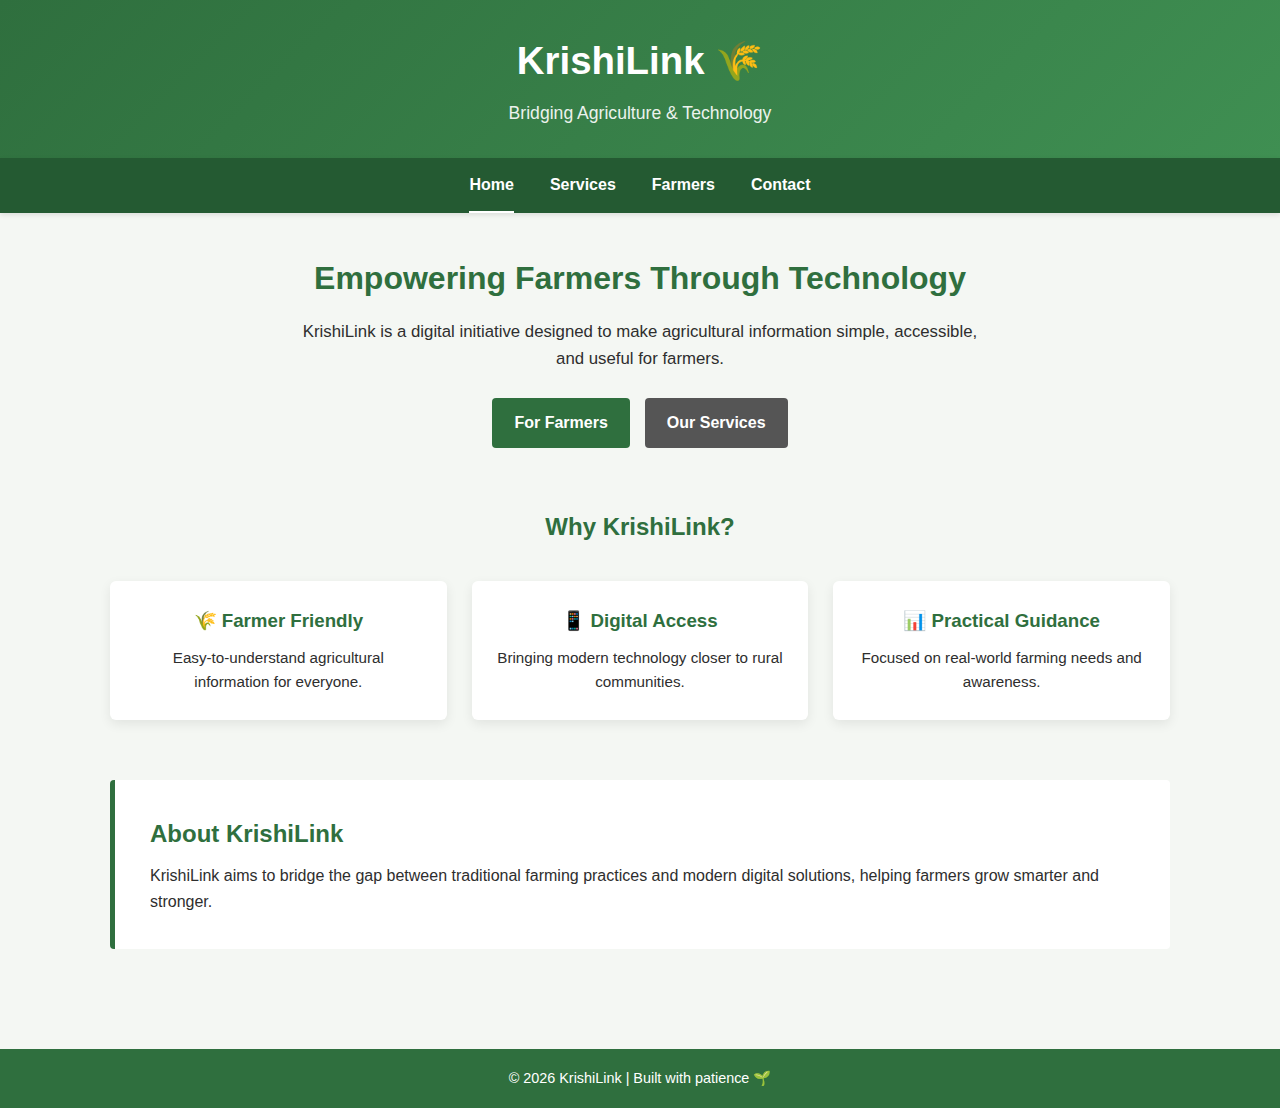
<file: index.html>
<!DOCTYPE html>
<html lang="en">
<head>
    <meta charset="UTF-8">
    <meta name="viewport" content="width=device-width, initial-scale=1.0">
    <title>KrishiLink | Home</title>

    <!-- Main CSS -->
    <link rel="stylesheet" href="css/style.css">

    <!-- Meta for future SEO -->
    <meta name="description" content="KrishiLink bridges agriculture and technology to empower farmers with digital tools and information.">
</head>
<body>

    <!-- ===== HEADER ===== -->
    <header>
        <h1>KrishiLink 🌾</h1>
        <p>Bridging Agriculture & Technology</p>
    </header>

    <!-- ===== NAVIGATION ===== -->
    <nav>
        <ul>
            <li><a href="index.html">Home</a></li>
            <li><a href="services.html">Services</a></li>
            <li><a href="farmers.html">Farmers</a></li>
            <li><a href="contact.html">Contact</a></li>
        </ul>
    </nav>

    <!-- ===== MAIN CONTENT ===== -->
    <main>

        <!-- Hero Section -->
        <section id="hero">
            <h2>Empowering Farmers Through Technology</h2>
            <p>
                KrishiLink is a digital initiative designed to make agricultural
                information simple, accessible, and useful for farmers.
            </p>

            <div class="hero-buttons">
                <a href="farmers.html" class="btn">For Farmers</a>
                <a href="services.html" class="btn btn-secondary">Our Services</a>
            </div>
        </section>

        <!-- Features Section -->
        <section id="features">
            <h2>Why KrishiLink?</h2>

            <div class="features-container">
                <div class="feature-card">
                    <h3>🌾 Farmer Friendly</h3>
                    <p>Easy-to-understand agricultural information for everyone.</p>
                </div>

                <div class="feature-card">
                    <h3>📱 Digital Access</h3>
                    <p>Bringing modern technology closer to rural communities.</p>
                </div>

                <div class="feature-card">
                    <h3>📊 Practical Guidance</h3>
                    <p>Focused on real-world farming needs and awareness.</p>
                </div>
            </div>
        </section>

        <!-- About Preview -->
        <section id="about-preview">
            <h2>About KrishiLink</h2>
            <p>
                KrishiLink aims to bridge the gap between traditional farming
                practices and modern digital solutions, helping farmers grow
                smarter and stronger.
            </p>
        </section>

    </main>

    <!-- ===== FOOTER ===== -->
    <footer>
        <p>© 2026 KrishiLink | Built with patience 🌱</p>
    </footer>

    <!-- Main JavaScript -->
    <script src="js/script.js"></script>
</body>
</html>
</file>
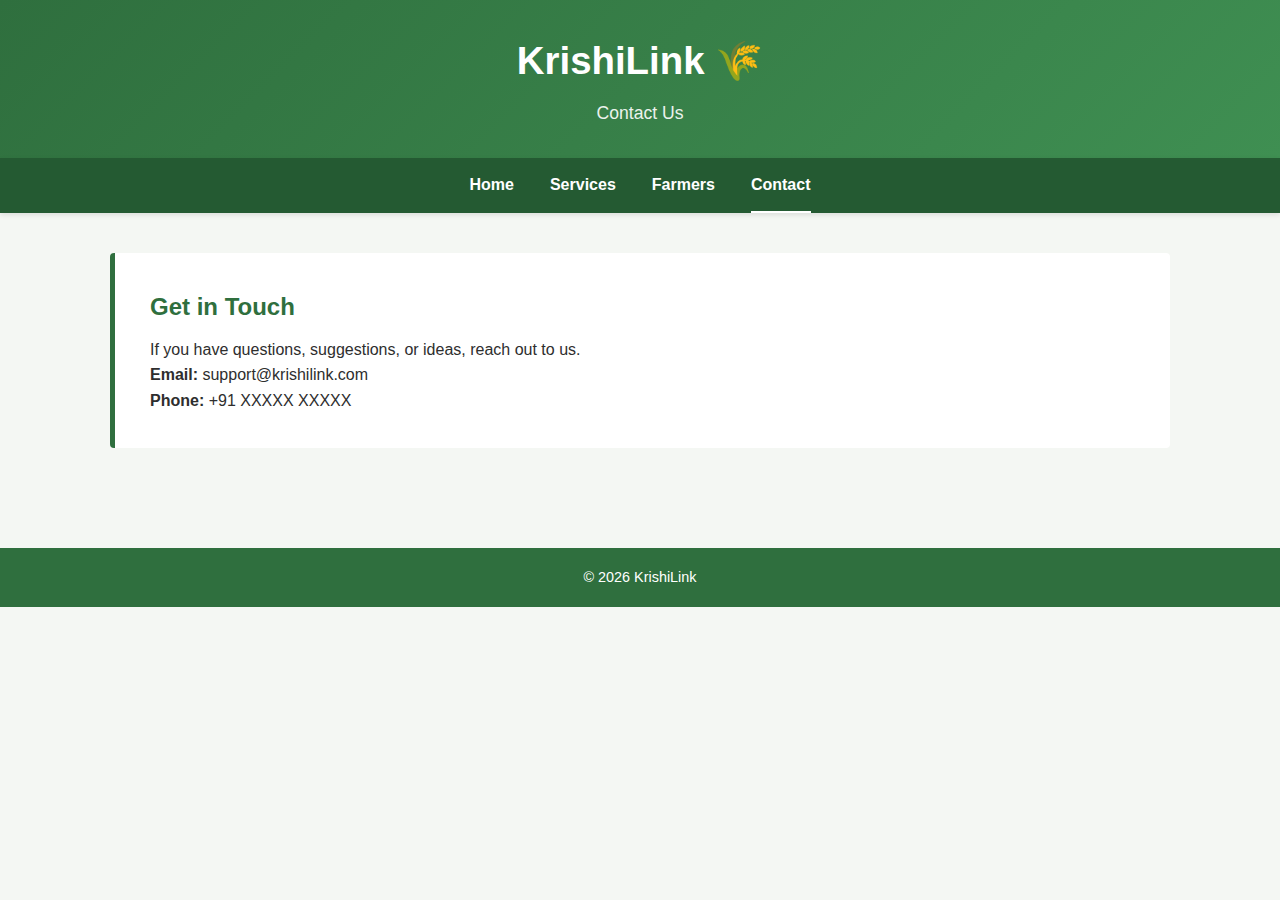
<file: contact.html>
<!DOCTYPE html>
<html lang="en">
<head>
    <meta charset="UTF-8">
    <meta name="viewport" content="width=device-width, initial-scale=1.0">
    <title>KrishiLink | Contact</title>
    <link rel="stylesheet" href="css/style.css">
</head>
<body>

<header>
    <h1>KrishiLink 🌾</h1>
    <p>Contact Us</p>
</header>

<nav>
    <ul>
        <li><a href="index.html">Home</a></li>
        <li><a href="services.html">Services</a></li>
        <li><a href="farmers.html">Farmers</a></li>
        <li><a href="contact.html">Contact</a></li>
    </ul>
</nav>

<main>
    <section id="about-preview">
        <h2>Get in Touch</h2>
        <p>If you have questions, suggestions, or ideas, reach out to us.</p>

        <p><strong>Email:</strong> support@krishilink.com</p>
        <p><strong>Phone:</strong> +91 XXXXX XXXXX</p>
    </section>
</main>

<footer>
    <p>© 2026 KrishiLink</p>
</footer>

<script src="js/script.js"></script>
</body>
</html>
</file>
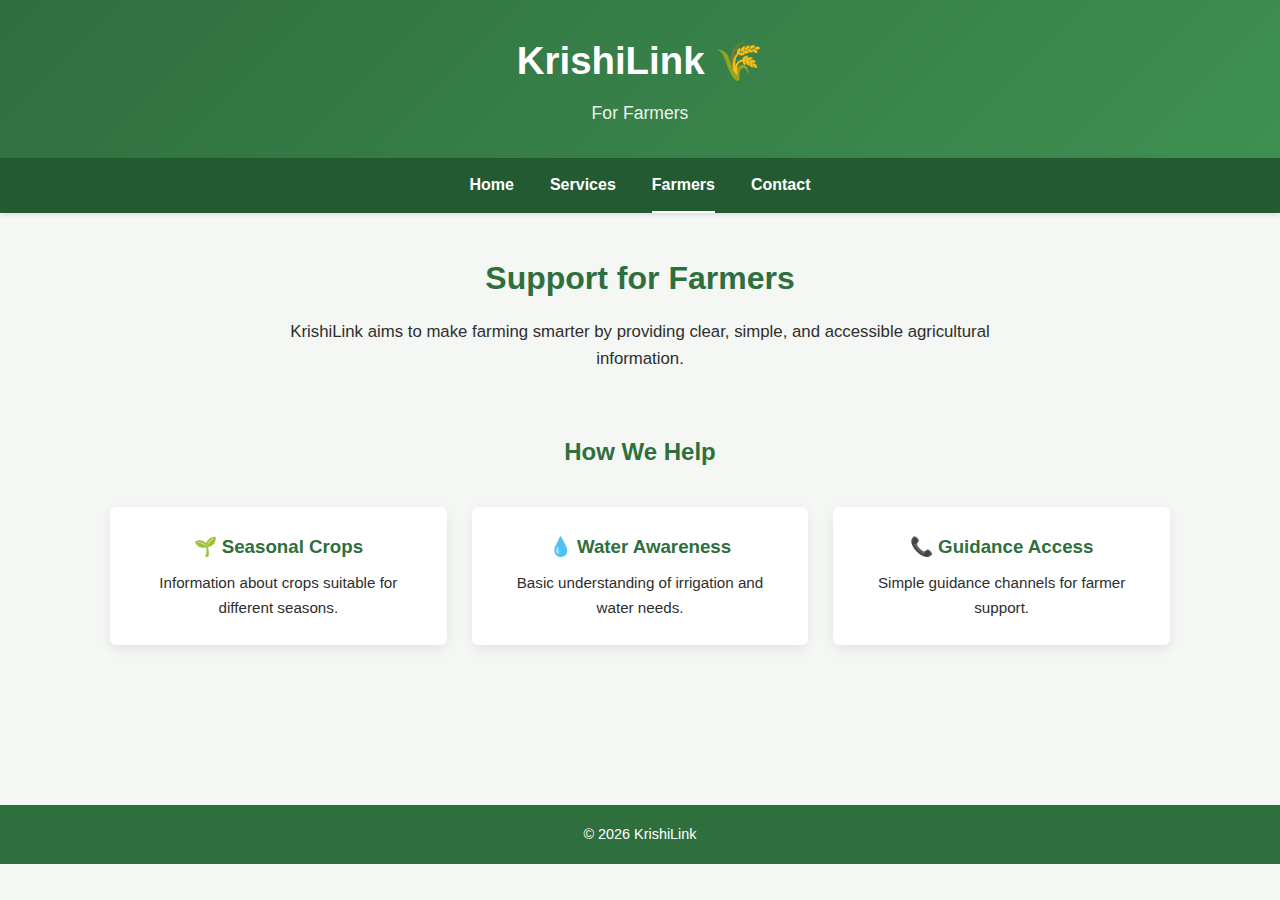
<file: farmers.html>
<!DOCTYPE html>
<html lang="en">
<head>
    <meta charset="UTF-8">
    <meta name="viewport" content="width=device-width, initial-scale=1.0">
    <title>KrishiLink | Farmers</title>
    <link rel="stylesheet" href="css/style.css">
</head>
<body>

<header>
    <h1>KrishiLink 🌾</h1>
    <p>For Farmers</p>
</header>

<nav>
    <ul>
        <li><a href="index.html">Home</a></li>
        <li><a href="services.html">Services</a></li>
        <li><a href="farmers.html">Farmers</a></li>
        <li><a href="contact.html">Contact</a></li>
    </ul>
</nav>

<main>
    <section id="hero">
        <h2>Support for Farmers</h2>
        <p>
            KrishiLink aims to make farming smarter by providing
            clear, simple, and accessible agricultural information.
        </p>
    </section>

    <section id="features">
        <h2>How We Help</h2>

        <div class="features-container">
            <div class="feature-card">
                <h3>🌱 Seasonal Crops</h3>
                <p>Information about crops suitable for different seasons.</p>
            </div>

            <div class="feature-card">
                <h3>💧 Water Awareness</h3>
                <p>Basic understanding of irrigation and water needs.</p>
            </div>

            <div class="feature-card">
                <h3>📞 Guidance Access</h3>
                <p>Simple guidance channels for farmer support.</p>
            </div>
        </div>
    </section>
</main>

<footer>
    <p>© 2026 KrishiLink</p>
</footer>

<script src="js/script.js"></script>
</body>
</html>
</file>
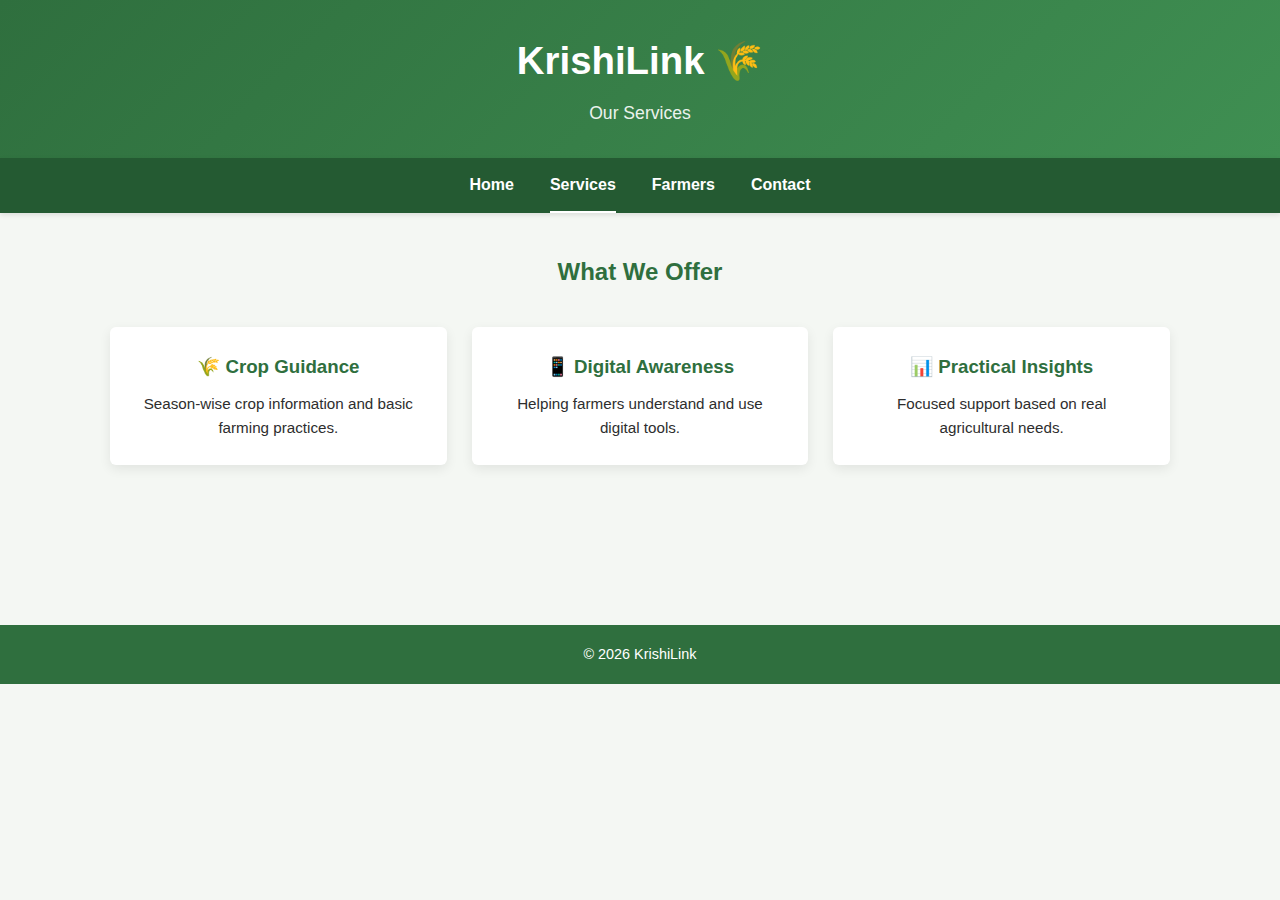
<file: services.html>
<!DOCTYPE html>
<html lang="en">
<head>
    <meta charset="UTF-8">
    <meta name="viewport" content="width=device-width, initial-scale=1.0">
    <title>KrishiLink | Services</title>
    <link rel="stylesheet" href="css/style.css">
</head>
<body>

<header>
    <h1>KrishiLink 🌾</h1>
    <p>Our Services</p>
</header>

<nav>
    <ul>
        <li><a href="index.html">Home</a></li>
        <li><a href="services.html">Services</a></li>
        <li><a href="farmers.html">Farmers</a></li>
        <li><a href="contact.html">Contact</a></li>
    </ul>
</nav>

<main>
    <section id="features">
        <h2>What We Offer</h2>

        <div class="features-container">
            <div class="feature-card">
                <h3>🌾 Crop Guidance</h3>
                <p>Season-wise crop information and basic farming practices.</p>
            </div>

            <div class="feature-card">
                <h3>📱 Digital Awareness</h3>
                <p>Helping farmers understand and use digital tools.</p>
            </div>

            <div class="feature-card">
                <h3>📊 Practical Insights</h3>
                <p>Focused support based on real agricultural needs.</p>
            </div>
        </div>
    </section>
</main>

<footer>
    <p>© 2026 KrishiLink</p>
</footer>

<script src="js/script.js"></script>
</body>
</html>
</file>
<file: css/style.css>
/* ================================
   KrishiLink - Enhanced Styles
   Phase 2
   ================================ */

/* -------- Reset -------- */
* {
    margin: 0;
    padding: 0;
    box-sizing: border-box;
    font-family: Arial, Helvetica, sans-serif;
}

/* -------- Body -------- */
body {
    background-color: #f4f7f3;
    color: #2e2e2e;
    line-height: 1.6;
}

/* -------- Header -------- */
header {
    background: linear-gradient(135deg, #2f6f3e, #3f8f52);
    color: #ffffff;
    padding: 30px 20px;
    text-align: center;
}

header h1 {
    font-size: 2.4rem;
    margin-bottom: 8px;
}

header p {
    font-size: 1.1rem;
    opacity: 0.9;
}

/* -------- Navigation -------- */
nav {
    background-color: #245a32;
    box-shadow: 0 2px 5px rgba(0,0,0,0.1);
}

nav ul {
    list-style: none;
    display: flex;
    justify-content: center;
    flex-wrap: wrap;
}

nav ul li {
    margin: 0 18px;
}

nav ul li a {
    color: #ffffff;
    text-decoration: none;
    font-weight: bold;
    padding: 14px 0;
    display: inline-block;
    position: relative;
}

nav ul li a::after {
    content: "";
    position: absolute;
    width: 0;
    height: 2px;
    background: #ffffff;
    left: 0;
    bottom: 8px;
    transition: width 0.3s ease;
}

nav ul li a:hover::after {
    width: 100%;
}

/* -------- Main -------- */
main {
    max-width: 1100px;
    margin: auto;
    padding: 40px 20px;
}

/* -------- Hero Section -------- */
#hero {
    text-align: center;
    margin-bottom: 60px;
}

#hero h2 {
    font-size: 2rem;
    color: #2f6f3e;
    margin-bottom: 15px;
}

#hero p {
    max-width: 700px;
    margin: auto;
    font-size: 1.05rem;
    margin-bottom: 25px;
}

/* -------- Buttons -------- */
.hero-buttons {
    display: flex;
    justify-content: center;
    gap: 15px;
    flex-wrap: wrap;
}

.btn {
    text-decoration: none;
    background-color: #2f6f3e;
    color: #ffffff;
    padding: 12px 22px;
    border-radius: 4px;
    font-weight: bold;
    transition: background 0.3s ease, transform 0.2s ease;
}

.btn:hover {
    background-color: #245a32;
    transform: translateY(-2px);
}

.btn-secondary {
    background-color: #555555;
}

.btn-secondary:hover {
    background-color: #333333;
}

/* -------- Features Section -------- */
#features {
    margin-bottom: 60px;
}

#features h2 {
    text-align: center;
    color: #2f6f3e;
    margin-bottom: 35px;
}

.features-container {
    display: grid;
    grid-template-columns: repeat(auto-fit, minmax(250px, 1fr));
    gap: 25px;
}

.feature-card {
    background-color: #ffffff;
    padding: 25px;
    border-radius: 6px;
    box-shadow: 0 4px 12px rgba(0,0,0,0.08);
    text-align: center;
    transition: transform 0.3s ease;
}

.feature-card:hover {
    transform: translateY(-6px);
}

.feature-card h3 {
    margin-bottom: 10px;
    color: #2f6f3e;
}

.feature-card p {
    font-size: 0.95rem;
}

/* -------- About Preview -------- */
#about-preview {
    background-color: #ffffff;
    padding: 35px;
    border-left: 5px solid #2f6f3e;
    border-radius: 4px;
}

#about-preview h2 {
    color: #2f6f3e;
    margin-bottom: 10px;
}

/* -------- Footer -------- */
footer {
    background-color: #2f6f3e;
    color: #ffffff;
    text-align: center;
    padding: 18px;
    margin-top: 60px;
    font-size: 0.9rem;
}

/* -------- Responsive Tweaks -------- */
@media (max-width: 600px) {
    header h1 {
        font-size: 2rem;
    }

    #hero h2 {
        font-size: 1.6rem;
    }
}
</file>
